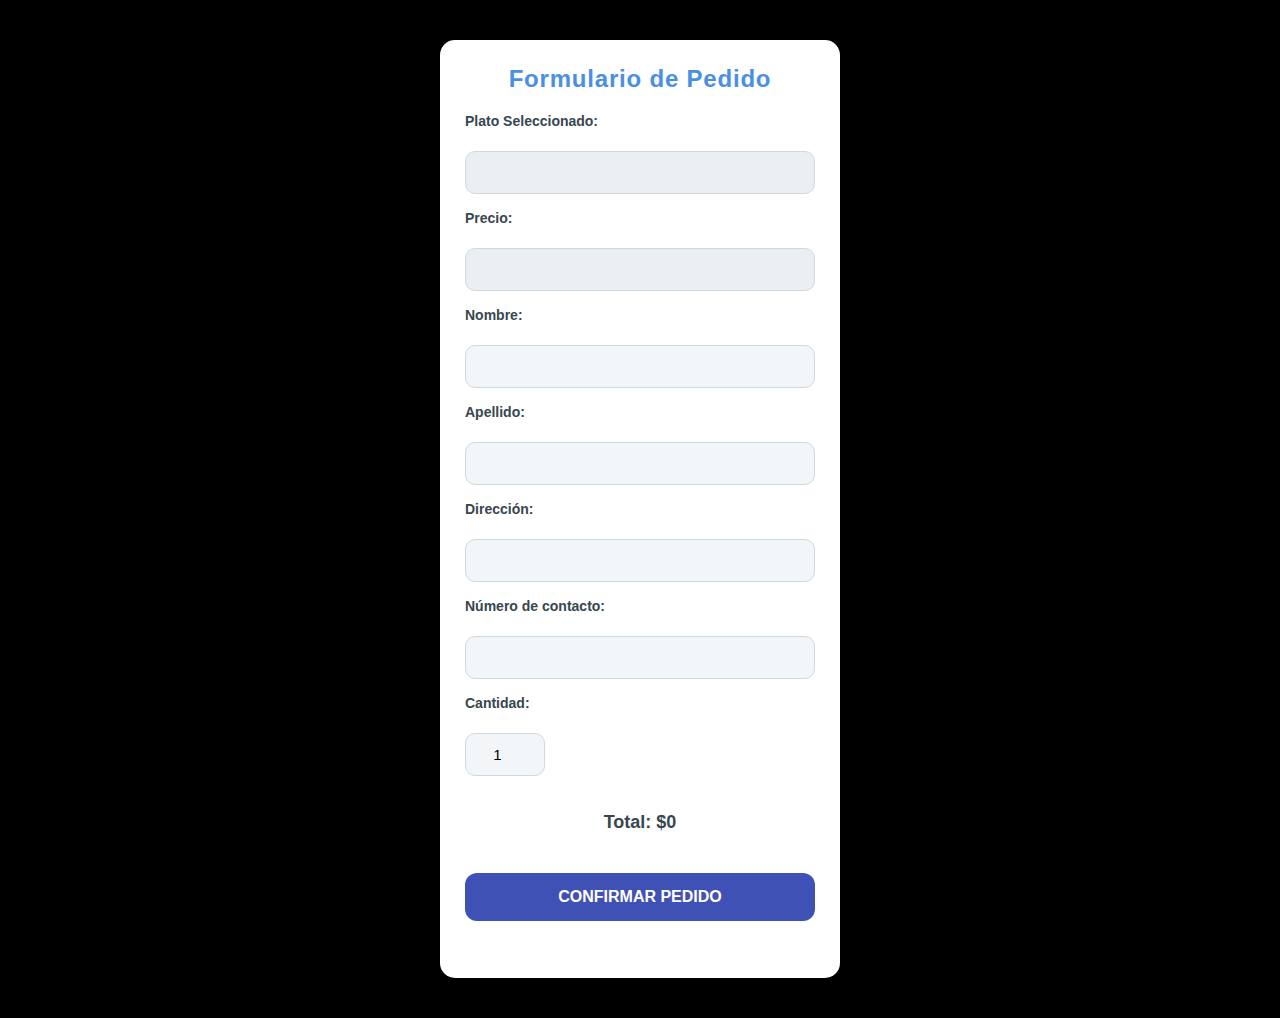
<file: order.html>
<!DOCTYPE html>
<html lang="es">
<head>
    <meta charset="UTF-8">
    <meta name="viewport" content="width=device-width, initial-scale=1.0">
    <title>Formulario de Pedido</title>
    <link rel="stylesheet" href="styles.css">
</head>
<body>
    <div class="order-form">
        <h3>Formulario de Pedido</h3>
    
        <form id="form">
       
            <label for="plateName">Plato Seleccionado:</label>
            <input type="text" id="plateName" name="plateName" disabled>  
    
            <label for="platePrice">Precio:</label>
            <input type="text" id="platePrice" name="platePrice" disabled>  
    
            <label for="name">Nombre:</label>
            <input type="text" id="name" name="name" required>
    
            <label for="surname">Apellido:</label>
            <input type="text" id="surname" name="surname" required>
    
            <label for="address">Dirección:</label>
            <input type="text" id="address" name="address" required>
    
            <label for="contact">Número de contacto:</label>
            <input type="text" id="contact" name="contact" required>
    
            <label for="quantity">Cantidad:</label>
            <input type="number" id="quantity" name="quantity" min="1" max="10" value="1" required>
            
            <p>Total: <span id="totalPrice">$0</span></p>
    
            <button type="button" onclick="submitOrder()">Confirmar pedido</button>
        </form>
    </div>
    
    <script>
      
        const selectedItem = JSON.parse(localStorage.getItem("selectedItem"));
        const totalPriceElement = document.getElementById("totalPrice");

        if (selectedItem) {
       
            document.getElementById("plateName").value = selectedItem.name;
            document.getElementById("platePrice").value = selectedItem.price; 

           
            const initialQuantity = 1;
            const initialPrice = parseFloat(selectedItem.price.replace('$', ''));
            const initialTotal = initialQuantity * initialPrice;
            totalPriceElement.textContent = `$${initialTotal.toFixed(2)}`;
        }

        
        document.getElementById("quantity").addEventListener("input", function() {
            const quantity = parseInt(this.value);
            const price = parseFloat(selectedItem.price.replace('$', ''));
            const total = quantity * price;
            totalPriceElement.textContent = `$${total.toFixed(2)}`;
        });

     
        function submitOrder() {
            const name = document.getElementById('name').value;
            const surname = document.getElementById('surname').value;
            const address = document.getElementById('address').value;
            const contact = document.getElementById('contact').value;
            const quantity = document.getElementById('quantity').value;
            const total = (parseFloat(selectedItem.price.replace('$', '')) * quantity).toFixed(2);

            const message = `
*Nuevo pedido de:*
*Nombre:* ${name} ${surname}
*Dirección:* ${address}
*Número de contacto:* ${contact}

*Detalles del plato:*
*Plato:* ${selectedItem.name}
*Cantidad:* ${quantity}
*Precio por unidad:* ${selectedItem.price}
*Total:* $${total}

Por favor, confirmar el pedido.`;

             
            window.location.href = `https://wa.me/584246516245?text=${encodeURIComponent(message)}`;
        }
    </script>
    
</body>
</html>
</file>
<file: styles.css>
/* Estilo general */
body {
    font-family: 'Roboto', sans-serif;
    margin: 0;
    padding: 0;
    background-color: #000000;
    color: rgb(0, 0, 0);
  }
  
  /* Animaciones */
  @keyframes spin {
    0% { transform: rotate(0deg); }
    100% { transform: rotate(360deg); }
  }
  
  @keyframes fadeIn {
    from {
      opacity: 0;
    }
    to {
      opacity: 1;
    }
  }
  
  /* Estilo del contenedor del loader */
  .loading-container {
    position: fixed;
    top: 0;
    left: 0;
    right: 0;
    bottom: 0;
    display: flex;
    justify-content: center;
    align-items: center;
    background-color: rgba(0, 0, 0, 0.8);  
    z-index: 9999;  
    flex-direction: column;
  }
  
  .loading-logo {
    width: 100px;  
    height: auto;
    margin-bottom: 15px;
    animation: spin 2s infinite linear;  
  }
  
  .loading-container p {
    font-size: 18px;
    color: #333;
    font-weight: bold;
    text-align: center;
  }
  
/* Contenedor principal de la página (se aplica la perspectiva 3D) */
body {
  perspective: 1500px; /* Establece el área 3D */
}

/* Estilos para el contenedor de bienvenida */
#welcome-container {
  max-width: 900px;
  margin: 50px auto;
  padding: 30px;
  background-color: #ffffff;
  border-radius: 12px;
  box-shadow: 0 30px 70px rgba(0, 0, 0, 0.3); /* Sombra intensa */
  text-align: center;
  position: relative;
  background: linear-gradient(145deg, #ffffff, #f9f9f9);
  opacity: 0;
  transform: rotateY(90deg) translateZ(-500px); /* Empieza fuera de la vista, girado */
  animation: fadeInUp 1s ease-out forwards; /* Animación de entrada */
}

/* Animación de entrada con giro desde atrás hacia adelante */
@keyframes fadeInUp {
  0% {
      opacity: 0;
      transform: rotateY(90deg) translateZ(-500px); /* Empieza hacia atrás y desplazado */
  }
  100% {
      opacity: 1;
      transform: rotateY(0) translateZ(0); /* Termina en la posición normal */
  }
}




h1, p {
  font-size: 1.2em;
  line-height: 1.6;
  color: #4f5d75;
  margin-bottom: 20px;
}

h1 {
  font-size: 2.5em;
  color: #000000;
  text-shadow: 5px 5px 15px #000000; /* Sombra mucho más intensa para el título */
}

p {
  font-size: 1.2em;
}

/* Estilos para los botones */
.button-container {
  margin-top: 30px;
  display: flex;
  justify-content: center;
  gap: 25px;
}

.welcome-button {
  text-decoration: none;
  padding: 15px 30px;
  font-size: 1.2em;
  color: #fff;
  background-color: #3498db;
  border-radius: 50px;
  transition: transform 0.3s ease, background-color 0.3s ease, box-shadow 0.3s ease;
  box-shadow: 0 15px 30px rgba(0, 0, 0, 0.835); /* Sombra fuerte para los botones */
  font-weight: bold;
  position: relative;
}

.welcome-button:hover {
  background-color: #2980b9;
  transform: translateY(-6px);
  box-shadow: 0 25px 60px rgba(0, 0, 0, 0.5); /* Sombra más profunda y difusa al hacer hover */
}

.welcome-button:active {
  transform: translateY(3px); /* Efecto de presión al hacer clic */
  box-shadow: 0 12px 30px rgba(0, 0, 0, 0.4);
}

/* Descripción de los botones */
.button-description {
  margin-top: 40px;
  background-color: #ecf0f1;
  padding: 20px;
  border-radius: 12px;
  font-size: 1.05em;
  color: #616161;
  text-shadow: 2px 2px 8px rgba(0, 0, 0, 0.1); /* Sombra más intensa en la descripción */
}

.button-description strong {
  color: #f39c12;
}

/* Estilos responsivos para dispositivos móviles */
@media (max-width: 768px) {
  #welcome-container {
      max-width: 85%; /* Reducir el ancho del contenedor en dispositivos móviles */
  }

  h1 {
      font-size: 1.6em !important;
  }

  p {
      font-size: 0.9em !important;
  }

  .button-container {
      flex-direction: column;
      align-items: center;
      gap: 15px;
  }

  .welcome-button {
      width: 90%;
      padding: 12px;
      font-size: 1em;
  }

  .button-description {
      font-size: 0.85em !important;
      padding: 15px;
  }

  .button-description p {
      font-size: 0.9em !important;
  }

  .button-description strong {
      font-size: 1em !important;
  }

  .admin-button {
      font-size: 1.2em;
      padding: 10px 20px;
  }
}







  
    
 /* Estilo de la sección del menú */
 .menu-section {
  width: 100%;  
  padding: 60px 30px;  
  background: linear-gradient(135deg, #4e73df, #36b9cc);  
  box-shadow: 0 15px 60px rgba(0, 0, 0, 0.7);  
  box-sizing: border-box;
  border-radius: 0px;  
  transition: all 0.4s ease-in-out;
  overflow: hidden;
  animation: fadeIn 1s ease-out;
  position: relative;
  z-index: 10;
  text-align: center;
  margin-top: 0;
  padding: 60px 30px;  
}

/* Estilo para el título dentro de .menu-section */
.menu-section h2 {
  font-size: 2.5rem;
  color: #f39c12 !important;   
  margin: 0;
  font-weight: 600;
  text-shadow: 2px 2px 5px rgba(0, 0, 0, 0.382);
}
 
/* Contenedor de partículas (fondo dinámico) */
#particles-js {
  position: fixed;
  top: 0;
  left: 0;
  width: 100%;
  height: 100%;
  z-index: -1;
}

/* Contenedor del filtro */
.filter-container {
  display: flex;
  justify-content: center;
  align-items: center;
  gap: 20px;
  margin-top: 30px;
}

/* Estilo para el input de búsqueda */
.search-box {
  padding: 10px 20px;
  font-size: 1rem;
  border-radius: 25px;
  border: 2px solid #ccc;
  width: 250px;
  transition: all 0.3s ease;
}

.search-box:focus {
  outline: none;
  border-color: #6c5ce7;
}

/* Estilo para el select del filtro */
.category-filter {
  padding: 10px;
  font-size: 1rem;
  border-radius: 25px;
  border: 2px solid #ccc;
  background-color: rgb(255, 255, 255);
  width: 220px;
  transition: all 0.3s ease;
}

.category-filter:hover, .search-box:hover {
  border-color: #6c5ce7;
}

/* Animación para las categorías */
.category-filter, .search-box {
  box-shadow: 0 4px 10px rgba(0, 0, 0, 0.1);
}

.category-filter:focus {
  outline: none;
  border-color: #6c5ce7;
  box-shadow: 0 0 10px rgba(108, 92, 237, 0.5);
}
/* Estilo para el contenedor principal de la sección del menú */
.container {
  display: flex;
  flex-wrap: wrap;
  justify-content: center;
  padding: 20px;
}
 
/* Contenedor principal de los items del menú */
.menu-item {
  background-color: #fff;
  box-shadow: 0 4px 12px rgba(0, 0, 255, 0.7);  
  border-radius: 10px;
  margin: 10px;
  padding: 15px;  /* Reducir el padding general */
  width: calc(50% - 20px);  /* En pantallas pequeñas, se ajusta a la mitad del contenedor */
  max-width: 300px; /* Establecer un ancho máximo para evitar que los contenedores se alarguen demasiado */
  box-sizing: border-box;
  display: flex;
  flex-direction: column;
  align-items: center;
  text-align: center;
  aspect-ratio: 1 / 1;  /* Mantener el contenedor cuadrado */
  position: relative;
  font-family: 'Roboto', sans-serif;
}

/* Efecto hover en el contenedor del item */
.menu-item:hover {
  transform: translateY(-5px);
  background-color: #f9f9f9;  
  box-shadow: 0 4px 12px rgba(0, 0, 255, 0.7);  
}

/* Imagen dentro del item del menú */
.menu-item img {
  width: 100%;       /* Asegura que la imagen ocupe todo el ancho del contenedor */
  height: 100%;      /* Asegura que la imagen ocupe todo el alto del contenedor */
  object-fit: cover; /* La imagen se ajusta al contenedor sin distorsionar, pero puede recortarse */
  border-radius: 10px;
  margin-bottom: 5px;  /* Reducir el margen inferior */
  box-shadow: 0 10px 30px rgba(0, 0, 0, 0.15);
  transition: transform 0.3s ease-in-out;
}

/* Efecto de hover en la imagen */
.menu-item:hover img {
  transform: scale(1.05);  
}

/* Estilo para el nombre del plato */
.menu-item h5 {
  margin-bottom: 3px; /* Reducir aún más el espacio entre el nombre y el precio */
  font-size: 1.2rem;  /* Ajusta el tamaño del texto si es necesario */
  font-weight: bold;
}

/* Estilo para el precio del plato */
.menu-item p {
  margin-bottom: 3px; /* Reducir aún más el espacio entre el precio y el botón */
  font-size: 1rem;    /* Ajusta el tamaño del texto si es necesario */
  color: #555;
}

/* Estilo para los botones */
.menu-item button {
  margin-top: 5px;  /* Reducir el espacio entre el precio y el botón */
  padding: 8px 16px;  /* Ajustar el padding del botón para que no sea tan grande */
  background-color: #007bff;
  color: white;
  border: none;
  border-radius: 5px;
  cursor: pointer;
}

.menu-item button:hover {
  background-color: #0056b3;
}

/* Asegurar que los contenedores se ajusten bien en pantallas grandes */
@media screen and (min-width: 1024px) {
  /* Ajuste del ancho de cada contenedor y margen entre columnas */
  .menu-item {
    width: calc(33.33% - 60px);  /* Reducir el tamaño para permitir más separación */
    margin: 10px 30px;  /* Separar los items con 30px de margen horizontal */
  }
  
  /* Contenedor principal para los elementos de menú */
  .menu-container {
    display: flex;
    flex-wrap: wrap;   /* Para permitir el salto de línea y la alineación adecuada */
    justify-content: space-between;  /* Espacio uniforme entre columnas */
    gap: 50px 50px;   /* Aumentar el espacio entre las columnas */
  }
}





 
/* Título del item del menú */
.menu-item h3 {
  margin: 10px 0;
  font-size: 12px;
  color: #000;
  transition: color 0.3s ease-in-out;
  font-weight: 600;  
}

/* Efecto de hover en el título */
.menu-item:hover h3 {
  color: #4e73df;  
}

/* Descripción o precio del item */
.menu-item p {
  margin: 5px 0 10px;
  font-size: 14px;
  color: #00800b;
  font-weight: bold;  
}
 

/* Estilo para el botón dentro del item */
.menu-item button {
  display: block;
  width: 100%;
  padding: 12px;
  margin-top: 12px;
  border: none;
  border-radius: 6px;
  cursor: pointer;
  font-size: 14px;
  font-weight: 600;
  text-transform: uppercase;
  letter-spacing: 0.5px;
  color: #ffffff;
  background-color: #1a73e8;
  box-shadow: 0 4px 8px rgba(0, 0, 0, 0.1);
  transition: background-color 0.3s ease, transform 0.3s ease, box-shadow 0.3s ease;
}

/* Efecto hover en el botón */
.menu-item button:hover {
  background-color: #174ea6;
  box-shadow: 0 6px 12px rgba(0, 0, 0, 0.2);
  transform: translateY(-3px);
}

 
@media (max-width: 768px) {
  /* Eliminar efecto hover en el contenedor de los platos */
  .menu-item:hover {
    transform: none;  
    background-color: #fff;  
    box-shadow: 0 4px 12px rgba(0, 0, 255, 0.7);  
  }

  /* Eliminar efecto hover en las imágenes */
  .menu-item:hover img {
    transform: scale(1);  
  }

  /* Eliminar efecto hover en el título */
  .menu-item:hover h3 {
    color: #000;  
  }
  
  /* Eliminar efecto hover en los botones */
  .menu-item button:hover {
    background-color: #28a745;  
    box-shadow: 0 4px 10px rgba(0, 0, 0, 0.2);  
    transform: none;  
  }
}
  
/* Estilo del contenedor de la cantidad */
.quantity-container {
  display: flex;
  justify-content: center;
  align-items: center;
  margin-bottom: 8px;  
}

.quantity-container span {
  font-size: 0.9rem;  
  color: #333;
  margin-right: 6px;  
  font-weight: 600;
}

.quantity-input {
  width: 35px;  
  padding: 3px;  
  border-radius: 5px;
  border: 1px solid #ff9900;
  text-align: center;
  font-size: 0.9rem;  
}

.quantity-input:focus {
  border-color: #ff6600;
}
 
/* Botón con fondo verde */
.menu-item button:nth-of-type(1) {
  background-color: #28a745;  
  color: #fff;
}

.menu-item button:nth-of-type(1):hover {
  background-color: #218838;  
}

/* Media query para pantallas más pequeñas (móviles) */
@media (max-width: 480px) {
   
  .menu-item button {
    font-size: 10px;  
    padding: 8px;  
  }

  #search, #category-filter-select {
    width: 90%;
    font-size: 16px;
  }
}

/* Estilos para el botón "Leer más" */
.read-more-button {
  background-color: #007bff;  
  color: white;
  font-size: 1rem;
  padding: 10px 20px;
  border: none;
  border-radius: 5px;
  cursor: pointer;
  width: 100%;  
  transition: background-color 0.3s ease;
}

.read-more-button:hover {
  background-color: #0056b3;  
}

 
/* Título del menú */
.menu-section h2 {
  font-size: 32px;
  font-family: 'Roboto', sans-serif;  
  color: #fff;
  font-weight: 700;
  text-align: center;
  margin-bottom: 30px;
  text-shadow: 4px 4px 20px rgba(0, 0, 0, 0.8);  
  animation: fadeInTitle 1s ease-out, floatEffect 3s infinite alternate;
  transition: transform 0.3s ease, color 0.3s ease, text-shadow 0.3s ease;
}

/* Animación de desvanecimiento y movimiento suave para el título */
@keyframes fadeInTitle {
  0% {
      opacity: 0;
      transform: translateY(-10px);
  }
  100% {
      opacity: 1;
      transform: translateY(0);
  }
}

/* Efecto de flotación constante (mueve el título arriba y abajo) */
@keyframes floatEffect {
  0% {
      transform: translateY(0);  
  }
  50% {
      transform: translateY(-10px);  
  }
  100% {
      transform: translateY(0);  
  }
}

/* Contenedor del filtro (búsqueda y categorías), centrado */
.filter-container {
  display: flex;
  justify-content: center;
  align-items: center;
  gap: 20px;
  margin-top: 20px;
  flex-wrap: wrap;
}

/* Estilo del input de búsqueda */
#search {
  width: 25%;
  padding: 12px 15px;
  font-size: 14px;
  border: 2px solid #ccc;
  border-radius: 0px;
  background-color: #fff;
  color: rgb(0, 0, 0);
  box-sizing: border-box;
  box-shadow: 0 15px 60px rgba(0, 0, 0, 0.7);
}

/* Estilo del select de categorías */
#category-filter-select {
  width: 25%;
  padding: 12px 15px;
  font-size: 14px;
  border: 2px solid #ccc;
  border-radius: 0px;
  background-color: #fff;
  color: #333;
  box-sizing: border-box;
  box-shadow: 0 15px 60px rgba(0, 0, 0, 0.7);
}

/* Estilo para el contenedor de partículas (si es necesario) */
#particles-container {
  width: 100%;
  height: 300px;
  background-color: #f4f4f4;
  margin-bottom: 30px;
  box-shadow: 0 15px 60px rgba(0, 0, 0, 0.7);
}

/* Media query para pantallas más pequeñas */
@media (max-width: 768px) {
  .filter-container {
      flex-direction: column;
      gap: 15px;
  }

  #search, #category-filter-select {
      width: 80%;
      font-size: 16px;
      padding: 12px 15px;
  }
}

/* Media query para pantallas más pequeñas (móviles) */
@media (max-width: 480px) {
  .menu-section {
      padding: 20px;
  }

  #search, #category-filter-select {
      width: 90%;
      font-size: 16px;
  }
}

@media screen and (min-width: 769px) {
  .menu-item {
      width: calc(33.33% - 20px);
  }

  .menu-item button {
      padding: 10px;
      font-size: 12px;
  }
}

@media screen and (max-width: 768px) {
  .menu-item {
      width: calc(50% - 20px);
  }
}

/* Reset básico para márgenes y padding */
* {
  margin: 0;
  padding: 0;
  box-sizing: border-box;
}

 

.modal {
    display: none;
    position: fixed;
    z-index: 1050;
    background-color: rgba(0, 0, 0, 0.5);
    padding-top: 0;
    width: auto;
    max-width: 600px;
    border-radius: 8px;
    transition: all 0.3s ease-in-out;
}

 
header {
  z-index: 1;   
}

/* Fondo oscuro detrás del modal */
.modal-overlay {
  position: fixed;
  top: 0;
  left: 0;
  width: 100%;
  height: 100%;
  background-color: rgba(0, 0, 0, 0.5);   
  z-index: 1040;   
}


.modal-content {
  background-color: #fff;
  margin: 5% auto;
  padding: 20px;
  border: 1px solid #888;
  width: 80%;
  max-width: 600px;
  border-radius: 8px;
  text-align: center;
  position: relative;
  overflow: hidden;  
}

.close {
  color: #aaa;
  float: right;
  font-size: 28px;
  font-weight: bold;
}

.close:hover,
.close:focus {
  color: black;
  text-decoration: none;
  cursor: pointer;
}

.modal img {
  width: 100%;
  max-width: 300px;
  border-radius: 8px;
  margin-bottom: 20px;
}

.modal h3 {
  margin-top: 0;
  font-size: 1.5rem;
  color: black;  
  margin-bottom: 10px;  
}

.modal p {
  font-size: 1.1rem;
  color: #555;
  margin-bottom: 15px;  
}

.order-button {
  background-color: #28a745;  
  color: white;
  font-size: 1rem;
  font-weight: bold;  
  padding: 10px 20px;
  border: none;
  border-radius: 5px;
  cursor: pointer;
  width: 100%;  
  transition: background-color 0.3s ease;
}

.order-button:hover {
  background-color: #218838;  
}

/* Estilos para dispositivos móviles */
@media (max-width: 768px) {
  .modal-content {
      padding: 15px;  
      width: 90%;  
  }

  .order-button {
      padding: 8px 16px;  
      font-size: 0.9rem;  
      margin-top: 10px;  
  }

  .modal img {
      max-width: 250px;  
  }

  .modal h3 {
      font-size: 1.3rem;  
  }

  .modal p {
      font-size: 1rem;  
  }
}


    
  /* Botón flotante que abre el chat */
  .chat-btn {
    position: fixed;
    bottom: 20px;  
    right: 20px;  
    width: 50px;  
    height: 50px;  
    background-color: #007acc;
    border-radius: 50%;  
    box-shadow: 0 4px 8px rgba(0, 0, 0, 0.2);
    cursor: pointer;
    z-index: 15;
    display: flex;
    justify-content: center;
    align-items: center;
    overflow: hidden;  
    transition: transform 0.3s ease, box-shadow 0.3s ease;
  }
  
  /* Imagen del ícono dentro del botón */
  .chat-btn img {
    width: 100%;  
    height: 100%;
    object-fit: cover;   
    border-radius: 50%;  
    transition: transform 0.3s ease;
  }
  
  /* Efecto hover para el botón flotante */
  .chat-btn:hover {
    transform: scale(1.1);
    box-shadow: 0 4px 10px rgba(0, 0, 0, 0.2);
  }
  
  .chat-btn:hover img {
    transform: scale(1.05);  
  }
   
  /* Botón de cerrar (X) dentro del chat */
  .close-btn {
    position: absolute;
    top: 10px;
    right: 10px;
    font-size: 18px;
    color: #ffffff;
    background-color: #ff5e57;
    border: none;
    border-radius: 50%;
    width: 32px;
    height: 32px;
    display: flex;
    justify-content: center;
    align-items: center;
    cursor: pointer;
    box-shadow: 0 4px 8px rgba(0, 0, 0, 0.2);
    transition: all 0.3s ease;
  }
  
  /* Efecto hover para el botón de cerrar */
  .close-btn:hover {
    background-color: #ff3b30;
    transform: scale(1.1);
    box-shadow: 0 6px 12px rgba(0, 0, 0, 0.3);
  }
  
  /* Efecto active para el botón de cerrar */
  .close-btn:active {
    transform: scale(0.95);
    box-shadow: 0 3px 8px rgba(0, 0, 0, 0.2);
  }
  
  /* Contenedor general del chat */
  .chat-container {
    display: none;
    position: fixed;
    bottom: 20px;
    right: 20px;
    width: 360px;
    height: 500px;
    background-color: #fefefe;
    border-radius: 16px;
    box-shadow: 0 8px 20px rgba(0, 0, 0, 0.2);
    flex-direction: column;
    padding: 20px;
    z-index: 1000;
    overflow: hidden;
    display: flex;
  }
  
  /* Contenedor de los mensajes dentro del chat */
  .chat-box {
    width: 100%;
    max-height: 400px;
    overflow-y: auto;
    padding: 15px;
    background-color: #f9f9f9;
    border-radius: 12px;
    display: flex;
    flex-direction: column;
    gap: 10px;
  }
  
  /* Estilo general para los mensajes */
  .message {
    padding: 12px;
    margin: 5px 0;
    border-radius: 12px;
    font-size: 15px;
    line-height: 1.5;
    word-wrap: break-word;
    display: inline-block;
    width: auto;
    max-width: 80%;
  }
  
  /* Estilos para los mensajes del bot */
  .bot-message {
    background-color: #e8f0fe;
    color: #202124;
    align-self: flex-start;
    box-shadow: 0 2px 8px rgba(0, 0, 0, 0.1);
  }
  
  /* Estilos para los mensajes del usuario */
  .user-message {
    background-color: #0066cc;
    color: #ffffff;
    align-self: flex-end;
    box-shadow: 0 2px 8px rgba(0, 0, 0, 0.1);
  }
  
  /* Contenedor de los botones de opciones */
  .options-container {
    display: flex;
    flex-direction: column;
    margin-top: 10px;
    gap: 8px;
  }
  
  /* Estilo para los botones de opciones */
  .option-button {
    background-color: #e0f7fa;
    color: #00796b;
    border: none;
    padding: 12px;
    border-radius: 8px;
    cursor: pointer;
    font-size: 14px;
    text-align: center;
    box-shadow: 0 4px 8px rgba(0, 0, 0, 0.1);
    transition: background-color 0.3s ease, transform 0.2s ease;
  }
  
  /* Efecto hover para los botones de opciones */
  .option-button:hover {
    background-color: #00796b;
    color: #ffffff;
    transform: translateY(-2px);
  }
  
  /* Caja de entrada del usuario */
  .input-box {
    display: flex;
    align-items: center;
    margin-top: 10px;
    width: 100%;
    gap: 10px;
  }
  
  /* Estilo para el campo de entrada de texto */
  #user-input {
    flex-grow: 1;
    padding: 12px;
    border-radius: 20px;
    border: 1px solid #cccccc;
    font-size: 15px;
    background-color: #ffffff;
    box-shadow: inset 0 2px 4px rgba(0, 0, 0, 0.05);
  }
  
  /* Estilo para el botón de enviar */
  #send-btn {
    background-color: #0066cc;
    color: white;
    width: 44px;
    height: 44px;
    border: none;
    border-radius: 50%;
    cursor: pointer;
    font-size: 18px;
    display: flex;
    justify-content: center;
    align-items: center;
    box-shadow: 0 4px 10px rgba(0, 0, 0, 0.1);
    transition: background-color 0.3s ease, transform 0.2s ease;
  }
  
  /* Efecto hover para el botón de enviar */
  #send-btn:hover {
    background-color: #0056b3;
    transform: scale(1.1);
  }
  
  /* Ajustes para dispositivos móviles (pantallas más pequeñas) */
  @media (max-width: 768px) {
    .chat-container {
      width: 90%;
      height: 400px;
      padding: 16px;
    }
  
    /* Botón de cerrar (X) en móviles */
    .close-btn {
      top: 8px;
      right: 8px;
      font-size: 16px;
      width: 28px;
      height: 28px;
    }
  
    #send-btn {
      width: 40px;
      height: 40px;
      font-size: 16px;
    }
  
    /* Ajustes en los márgenes del contenedor */
    .chat-box {
      padding: 10px;
    }
  }
  
    
  /* Estilo del contenedor del formulario */
  .order-form {
    max-width: 400px;  
    margin: 40px auto;  
    padding: 25px;
    background-color: #ffffff;
    border-radius: 15px;
    box-shadow: 0 6px 20px rgba(0, 0, 0, 0.15);
    transition: all 0.4s ease;
  }
  
  /* Efecto hover para el contenedor */
  .order-form:hover {
    box-shadow: 0 8px 30px rgba(0, 0, 0, 0.2);
    transform: translateY(-5px);
  }
  
  /* Título del formulario */
  h3 {
    text-align: center;
    color: #1a237e;
    font-size: 24px;  
    margin-bottom: 20px;
    font-weight: 700;
    letter-spacing: 0.8px;
  }
  
  /* Estilo de los campos del formulario */
  form {
    display: flex;
    flex-direction: column;
    gap: 18px;  
  }
  
  /* Estilo de las etiquetas */
  label {
    font-size: 14px;
    color: #37474f;
    margin-bottom: 6px;
    font-weight: 600;
  }
  
  /* Estilo de los campos de texto */
  input[type="text"],
  input[type="number"] {
    padding: 12px;
    font-size: 15px;
    border: 1px solid #cfd8dc;
    border-radius: 10px;
    outline: none;
    background-color: #f3f6f9;
    transition: border 0.3s ease, box-shadow 0.3s ease;
  }
  
  /* Estilo cuando los campos de texto tienen foco */
  input[type="text"]:focus,
  input[type="number"]:focus {
    border-color: #3f51b5;
    box-shadow: 0 0 8px rgba(63, 81, 181, 0.5);
  }
  
  /* Estilo del texto para mostrar el total */
  p {
    font-size: 18px;  
    font-weight: bold;
    color: #37474f;
    text-align: center;
    margin-top: 16px;
  }
  
  /* Estilo del botón en el formulario */
  .order-form button {
    padding: 15px 20px;
    background-color: #3f51b5;
    color: #ffffff;
    border: none;
    border-radius: 12px;
    cursor: pointer;
    font-size: 16px;
    font-weight: 600;
    text-transform: uppercase;
    transition: background-color 0.3s ease, transform 0.3s ease;
    width: 100%;  
    box-sizing: border-box;
  }
  
  /* Efecto hover para el botón de enviar */
  .order-form button:hover {
    background-color: #ff7043;
    transform: translateY(-3px);
  }
  
  /* Estilo cuando el input está deshabilitado */
  input:disabled {
    background-color: #eceff1;
    cursor: not-allowed;
  }
  
  /* Estilo del input de número */
  input[type="number"] {
    width: 80px;  
    text-align: center;
  }
  
  /* Animación de entrada del formulario */
  .order-form {
    animation: fadeIn 0.5s ease-in-out;
  }
  
  @keyframes fadeIn {
    from {
      opacity: 0;
      transform: translateY(20px);
    }
    to {
      opacity: 1;
      transform: translateY(0);
    }
  }
  
  /* Ajustes responsivos exclusivos para celulares (pantallas de 768px o menos) */
  @media (max-width: 768px) and (orientation: portrait) {
    .order-form {
      max-width: 95%;
      padding: 20px;
    }
  
    h3 {
      font-size: 20px;
    }
  
    input[type="text"],
    input[type="number"] {
      font-size: 14px;
      padding: 10px;
    }
  
    .order-form button {
      font-size: 14px;
      padding: 12px;
    }
  
    /* Espaciado más compacto */
    form {
      gap: 12px;
    }
  }
  
  @media (max-width: 480px) {
    .order-form {
      padding: 16px;
      border-radius: 10px;
    }
  
    h3 {
      font-size: 18px;
    }
  
    input[type="text"],
    input[type="number"] {
      font-size: 13px;
      padding: 8px;
    }
  
    .order-form button {
      font-size: 13px;
      padding: 10px;
    }
  }
  
  
  /* Estilo general para el contenedor del administrador */
  #admin-section {
      max-width: 1200px;
      margin: 2rem auto;
      background: #fff;
      border-radius: 10px;
      box-shadow: 0 4px 6px rgba(0, 0, 0, 0.1);
      overflow: hidden;
      padding: 1rem 2rem;
  }
  
  h3, h4 {
      text-align: center;
      color: #4a90e2;
  }
  
  /* Form Styles */
  form {
      display: flex;
      flex-wrap: wrap;
      gap: 1rem;
      margin-bottom: 2rem;
  }
  
  form input, form select, form textarea, form button {
      font-family: 'Roboto', sans-serif;
  }
  
  form input, form select, form textarea {
      flex: 1 1 calc(50% - 1rem);
      padding: 0.8rem;
      border: 1px solid #ddd;
      border-radius: 5px;
      background: #f9f9f9;
      transition: border-color 0.3s ease;
  }
  
  form input:focus, form select:focus, form textarea:focus {
      border-color: #4a90e2;
      background: #fff;
      outline: none;
  }
  
  form textarea {
      flex: 1 1 100%;
      resize: none;
      height: 100px;
  }
  
  form button {
      flex: 1 1 100%;
      padding: 0.8rem;
      background: #4a90e2;
      color: #fff;
      border: none;
      border-radius: 5px;
      cursor: pointer;
      transition: background-color 0.3s ease;
  }
  
  form button:hover {
      background: #357ab8;
  }
  
  /* ----------------------------------------
     Estilos para los platos disponibles
     ---------------------------------------- */
  
  /* Contenedor de platos disponibles */
  #available-dishes {
      max-width: 1200px;
      margin: 2rem auto;
      padding: 2rem;
      background-color: #fff;
      border-radius: 12px;
      box-shadow: 0 4px 6px rgba(0, 0, 0, 0.1);
  }
  
  /* Estilo de la lista de platos */
  #menu-list {
      display: grid;
      grid-template-columns: repeat(3, 1fr); /* 3 columnas para pantallas grandes */
      gap: 1.5rem; /* Espacio entre las tarjetas */
      justify-content: center; /* Centra las tarjetas */
      padding: 1rem 0;
  }
  
  .dish-card {
      background: #fff;
      border-radius: 10px;
      box-shadow: 0 4px 6px rgba(0, 0, 0, 0.1);
      overflow: hidden;
      padding: 1rem;
      display: flex;
      flex-direction: column;
      justify-content: space-between;
      transition: transform 0.3s ease, box-shadow 0.3s ease;
      text-align: center; /* Centra los textos */
      min-height: 320px; /* Ajusta la altura mínima para las tarjetas */
      width: 100%; /* Asegura que las tarjetas tomen el ancho completo */
      max-width: 400px; /* Limita el ancho máximo de las tarjetas */
      margin: 0 auto; /* Centra las tarjetas */
  }
  
  .dish-card:hover {
      transform: translateY(-5px);
      box-shadow: 0 6px 8px rgba(0, 0, 0, 0.15);
  }
  
  .dish-card img {
      width: 100%;
      height: 220px; /* Ajusta la altura de la imagen */
      object-fit: cover; /* Mantiene las proporciones de la imagen */
      border-radius: 10px;
      margin-bottom: 0.8rem; /* Reduce el espacio entre la imagen y el título */
  }
  
  .dish-card h5 {
      margin: 0 0 0.3rem; /* Reduce el espacio entre el título y la descripción */
      color: #333;
      font-size: 1.1rem; /* Ajusta el tamaño del título */
      font-weight: 600;
  }
  
  .dish-card p {
      margin: 0.3rem 0;
      font-size: 1rem; /* Ajusta el tamaño del texto */
      color: #666;
  }
  
  /* Botón dentro de la tarjeta de plato */
  .dish-card button {
      margin-top: 0.5rem; /* Reduce el espacio entre la descripción y el botón */
      padding: 0.6rem; /* Ajuste para el botón */
      background: #e74c3c;
      color: #fff;
      border: none;
      border-radius: 5px;
      cursor: pointer;
      transition: background-color 0.3s ease;
      font-size: 0.9rem; /* Ajusta el tamaño del texto en el botón */
      font-weight: 600;
  }
  
  .dish-card button:hover {
      background: #c0392b;
  }
  
  /* ----------------------------------------
     SOLO PARA ADMINISTRADOR
     ---------------------------------------- */
  
  /* Ocultar categoría y descripción en el administrador */
  .admin .dish-card p, .admin .dish-card h6 {
      display: none;
  }
  
  /* ----------------------------------------
     Responsive Design
     ---------------------------------------- */
  
  /* Para pantallas medianas y grandes, se muestran 3 columnas */
  @media (min-width: 769px) {
      #menu-list {
          grid-template-columns: repeat(3, 1fr); /* 3 columnas */
      }
  }
  
  /* Para pantallas pequeñas (celulares), se muestran 2 columnas y la imagen se ajusta para verse completa */
  @media (max-width: 768px) {
      #menu-list {
          grid-template-columns: repeat(2, 1fr); /* 2 columnas */
      }
  
      .dish-card {
          min-height: 250px; /* Ajusta la altura mínima de las tarjetas */
          max-width: 90%; /* Limita el tamaño de la tarjeta */
      }
  
      .dish-card img {
          height: 180px; /* Reduce la altura de la imagen para dispositivos móviles */
          object-fit: contain; /* Asegura que la imagen se vea completa sin recorte */
      }
  
      .dish-card h5 {
          margin: 0 0 0.2rem; /* Reduce más el espacio entre el título y la descripción */
      }
  
      .dish-card p {
          font-size: 0.9rem; /* Ajusta el tamaño del texto */
      }
  
      .dish-card button {
          padding: 0.5rem; /* Menos padding para el botón */
          font-size: 0.8rem; /* Reducir el tamaño del texto del botón */
      }
  
      form input, form select, form textarea {
          flex: 1 1 100%;
      }
  
      form button {
          flex: 1 1 100%;
      }
  }
  
  /* Ajustes en dispositivos móviles pequeños */
  @media (max-width: 480px) {
      #menu-list {
          grid-template-columns: 1fr; /* 1 columna */
      }
  
      .dish-card {
          min-height: 220px;
          max-width: 100%;
      }
  
      .dish-card img {
          height: 150px; /* Ajusta la altura de la imagen */
      }
  
      .dish-card h5 {
          font-size: 1rem; /* Ajusta el tamaño del título */
      }
  
      .dish-card button {
          padding: 0.4rem; /* Botón más compacto */
          font-size: 0.75rem;
      }
  }
  
  
  
  
  
  
  
  /* Estilos para el footer */
  footer {
    background-color: #046ad0b0;
    color: #f39c12;
    padding: 20px 0;
    text-align: center;
    font-size: 1rem;
    width: 100%;
    box-sizing: border-box;
    margin-top: auto; /* Esto empuja el pie de página al final del contenido */
    position: relative; /* Asegura que no quede fijo en pantalla */
    bottom: 0;
  }
  
  /* Estilo del texto dentro del footer */
  footer p {
    margin: 0;
    font-weight: bold;
    color: white !important;
  }
  
  /* Ajustes para móviles */
  @media (max-width: 767px) {
    footer {
      padding: 15px 0; /* Menor padding para pantallas pequeñas */
      font-size: 0.9rem; /* Reducir tamaño de fuente en pantallas pequeñas */
    }
  
    footer p {
      font-size: 0.8rem; /* Asegurar que el texto sea legible en pantallas pequeñas */
    }
  }
</file>
